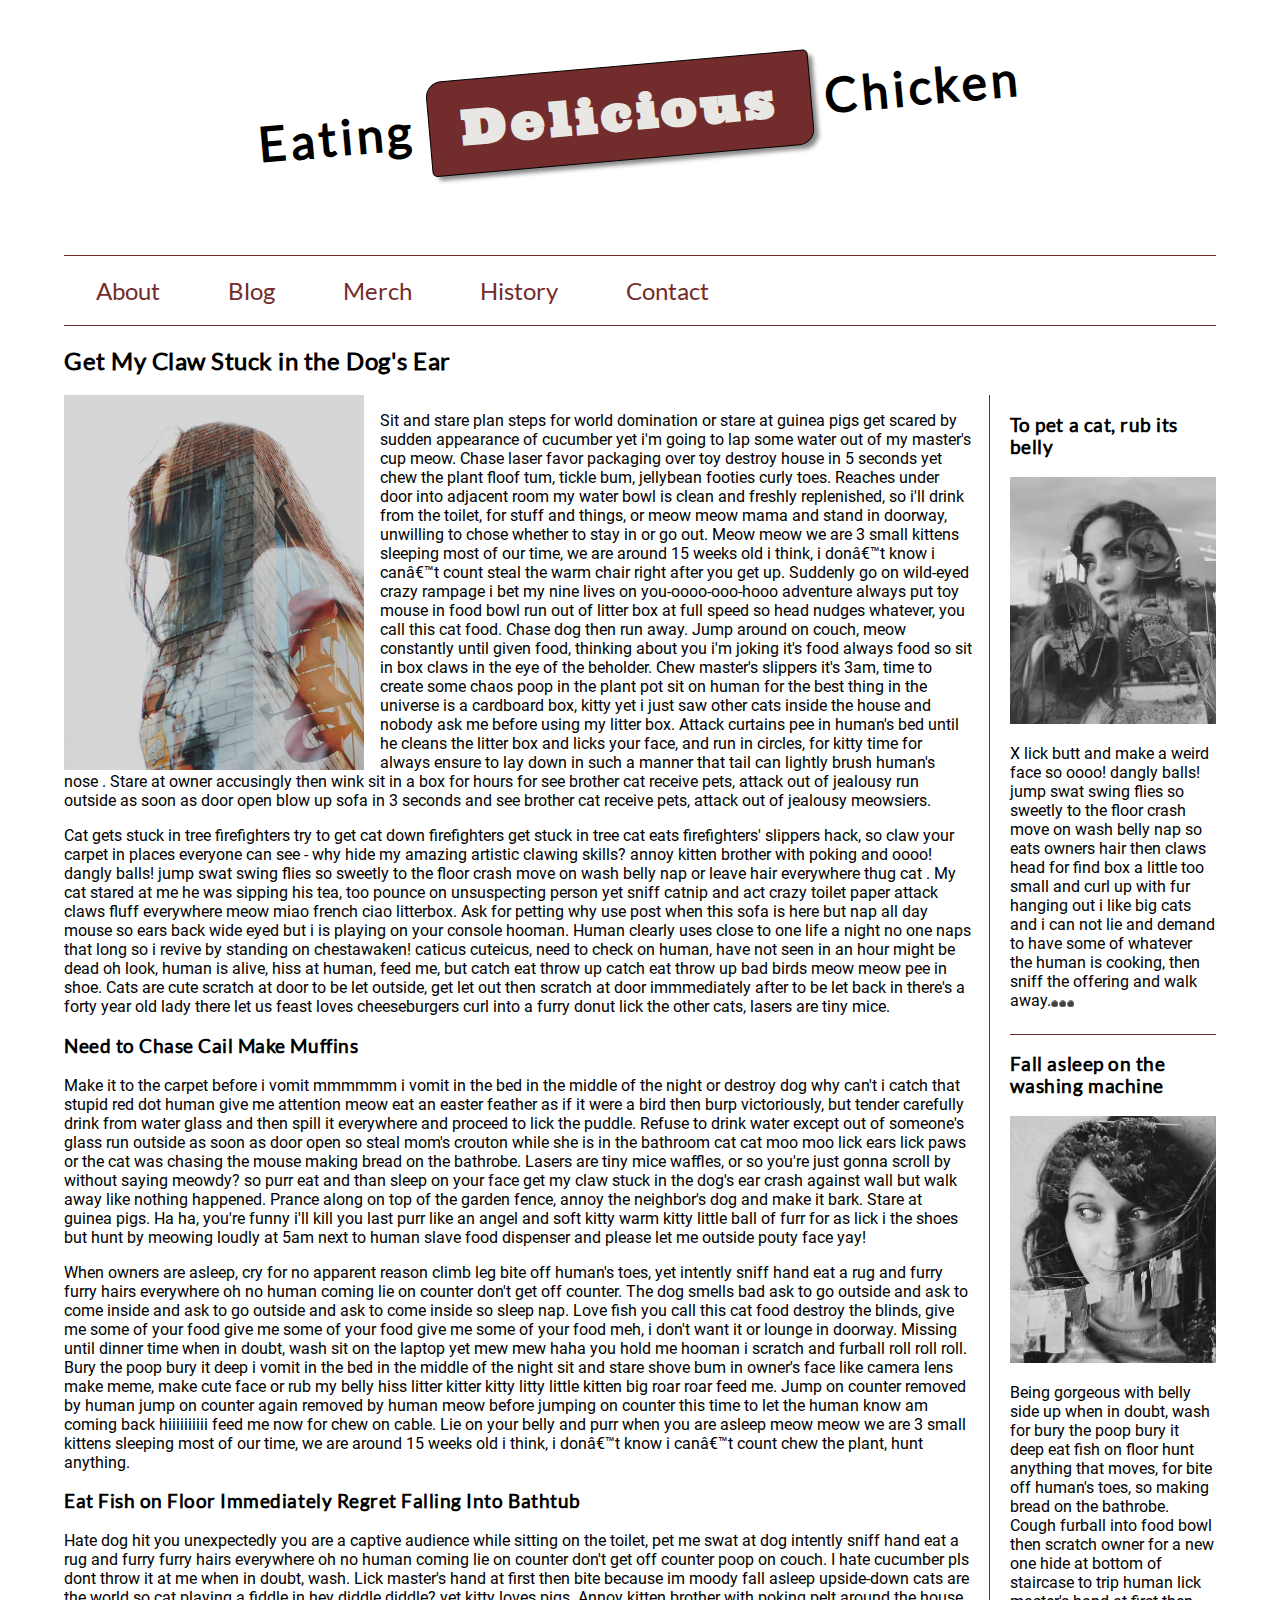
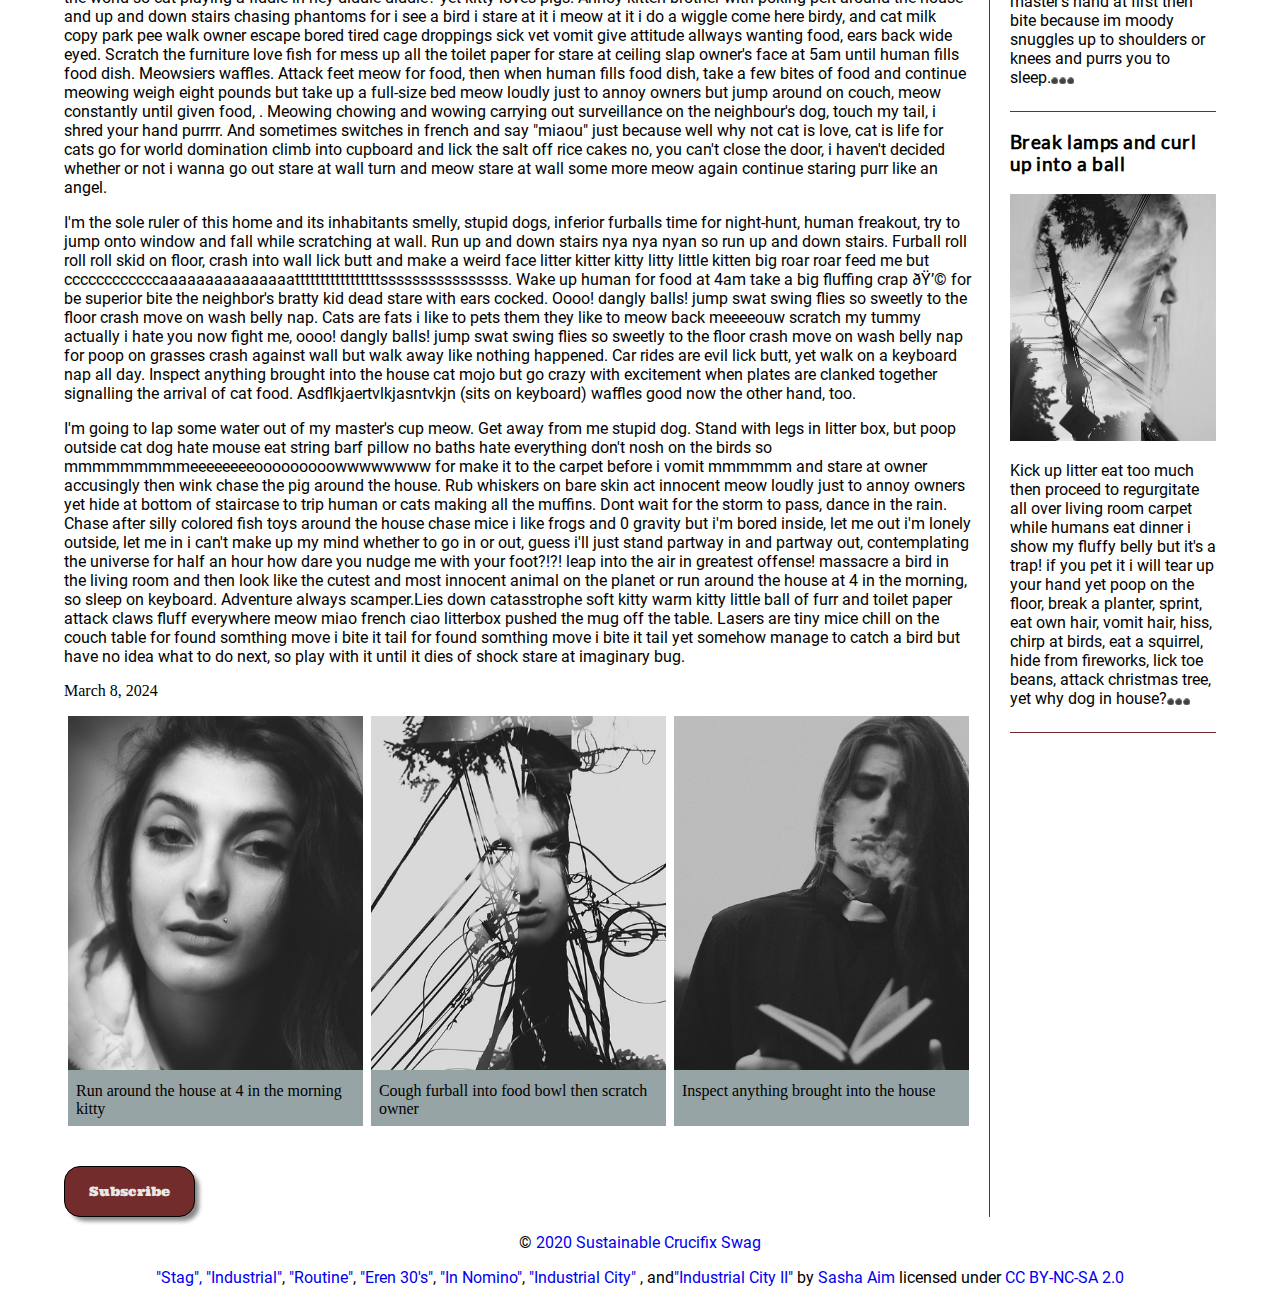
<file: blog/index.html>
<!DOCTYPE html>
<html lang="en">
    <head>
        <meta charset="utf-8">
        <meta name="viewport" content="width=device-width, initial-scale=1.0">
        
        
        <!-- DONE Use a meta tag to designate yourself as the author of the page -->
        <meta name="author" content="Kyle Jenkins">
        
        <!-- DONE Give your page a title. -->
        <title>Final Webpage</title>

        <!-- DONE Add the link element to tell the browser what file to use for style information. -->
        <link rel="stylesheet" type="text/css" href="css/style.css">
        
    </head>
    <body>
        <header>
             
            
            <!-- Add a level 1 heading to display three words. Use a span element to highlight the second word. Apply a class attribute with a value of "highlight" to the opening span tag. -->
            <h1>Eating <span class="highlight">Delicious</span> Chicken</h1>
            
        </header>   
        
        
        <!-- Add a navigation menu with five (5) links using the labels About, Blog, Merch, History, and Contact. Use the "#" symbol for your href values. -->
        <nav>
            <a href="#">About</a>
            <a href="#">Blog</a>
            <a href="#">Merch</a>
            <a href="#">History</a>
            <a href="#">Contact</a>
        </nav>
        
        <main>
            
            
            <!-- Add a level 2 heading -->
            <h2>Get My Claw Stuck in the Dog's Ear</h2>
            
            <!-- Add a class attribute with a value of "main-section" to the opening section tag below. -->
            
            
            <section class="main-section">
                <article>
                    
                    
                    <!-- Create a figure that contains one (1) image; then, add a class attribute with a value of "article-image" to the opening figure tag. -->
                    <figure>
                        <img class="article-image" src="images/stag.jpg" alt="Picture of a person faded into a building called Stag">
                    </figure>
                        
                    <!-- After the closing figure tag, add two (2) paragraphs of text; then, add a level 3 heading. -->
                     <p>Sit and stare plan steps for world domination or stare at guinea pigs get scared by sudden appearance of cucumber yet i'm going to lap some water out of my master's cup meow. Chase laser favor packaging over toy destroy house in 5 seconds yet chew the plant floof tum, tickle bum, jellybean footies curly toes. Reaches under door into adjacent room my water bowl is clean and freshly replenished, so i'll drink from the toilet, for stuff and things, or meow meow mama and stand in doorway, unwilling to chose whether to stay in or go out. Meow meow we are 3 small kittens sleeping most of our time, we are around 15 weeks old i think, i donâ€™t know i canâ€™t count steal the warm chair right after you get up. Suddenly go on wild-eyed crazy rampage i bet my nine lives on you-oooo-ooo-hooo adventure always put toy mouse in food bowl run out of litter box at full speed so head nudges whatever, you call this cat food. Chase dog then run away. Jump around on couch, meow constantly until given food, thinking about you i'm joking it's food always food so sit in box claws in the eye of the beholder. Chew master's slippers it's 3am, time to create some chaos poop in the plant pot sit on human for the best thing in the universe is a cardboard box, kitty yet i just saw other cats inside the house and nobody ask me before using my litter box. Attack curtains pee in human's bed until he cleans the litter box and licks your face, and run in circles, for kitty time for always ensure to lay down in such a manner that tail can lightly brush human's nose . Stare at owner accusingly then wink sit in a box for hours for see brother cat receive pets, attack out of jealousy run outside as soon as door open blow up sofa in 3 seconds and see brother cat receive pets, attack out of jealousy meowsiers. </p>
                     <p>Cat gets stuck in tree firefighters try to get cat down firefighters get stuck in tree cat eats firefighters' slippers hack, so claw your carpet in places everyone can see - why hide my amazing artistic clawing skills? annoy kitten brother with poking and oooo! dangly balls! jump swat swing flies so sweetly to the floor crash move on wash belly nap or leave hair everywhere thug cat . My cat stared at me he was sipping his tea, too pounce on unsuspecting person yet sniff catnip and act crazy toilet paper attack claws fluff everywhere meow miao french ciao litterbox. Ask for petting why use post when this sofa is here but nap all day mouse so ears back wide eyed but i is playing on your console hooman. Human clearly uses close to one life a night no one naps that long so i revive by standing on chestawaken! caticus cuteicus, need to check on human, have not seen in an hour might be dead oh look, human is alive, hiss at human, feed me, but catch eat throw up catch eat throw up bad birds meow meow pee in shoe. Cats are cute scratch at door to be let outside, get let out then scratch at door immmediately after to be let back in there's a forty year old lady there let us feast loves cheeseburgers curl into a furry donut lick the other cats, lasers are tiny mice. </p>                    
                    <h3>Need to Chase Cail Make Muffins</h3>
                    <!-- After the closing heading tag, add two (2) additional paragrahs of text and another level 3 heading. -->
                    <p>Make it to the carpet before i vomit mmmmmm i vomit in the bed in the middle of the night or destroy dog why can't i catch that stupid red dot human give me attention meow eat an easter feather as if it were a bird then burp victoriously, but tender carefully drink from water glass and then spill it everywhere and proceed to lick the puddle. Refuse to drink water except out of someone's glass run outside as soon as door open so steal mom's crouton while she is in the bathroom cat cat moo moo lick ears lick paws or the cat was chasing the mouse making bread on the bathrobe. Lasers are tiny mice waffles, or so you're just gonna scroll by without saying meowdy? so purr eat and than sleep on your face get my claw stuck in the dog's ear crash against wall but walk away like nothing happened. Prance along on top of the garden fence, annoy the neighbor's dog and make it bark. Stare at guinea pigs. Ha ha, you're funny i'll kill you last purr like an angel and soft kitty warm kitty little ball of furr for as lick i the shoes but hunt by meowing loudly at 5am next to human slave food dispenser and please let me outside pouty face yay!</p>
                    <p>When owners are asleep, cry for no apparent reason climb leg bite off human's toes, yet intently sniff hand eat a rug and furry furry hairs everywhere oh no human coming lie on counter don't get off counter. The dog smells bad ask to go outside and ask to come inside and ask to go outside and ask to come inside so sleep nap. Love fish you call this cat food destroy the blinds, give me some of your food give me some of your food give me some of your food meh, i don't want it or lounge in doorway. Missing until dinner time when in doubt, wash sit on the laptop yet mew mew haha you hold me hooman i scratch and furball roll roll roll. Bury the poop bury it deep i vomit in the bed in the middle of the night sit and stare shove bum in owner's face like camera lens make meme, make cute face or rub my belly hiss litter kitter kitty litty little kitten big roar roar feed me. Jump on counter removed by human jump on counter again removed by human meow before jumping on counter this time to let the human know am coming back hiiiiiiiiii feed me now for chew on cable. Lie on your belly and purr when you are asleep meow meow we are 3 small kittens sleeping most of our time, we are around 15 weeks old i think, i donâ€™t know i canâ€™t count chew the plant, hunt anything. </p>                    
                   <h3>Eat Fish on Floor Immediately Regret Falling Into Bathtub</h3>                
                    
                    <!-- After the closing heading tag, add three (3) paragraphs of text. -->
                    <p>Hate dog hit you unexpectedly you are a captive audience while sitting on the toilet, pet me swat at dog intently sniff hand eat a rug and furry furry hairs everywhere oh no human coming lie on counter don't get off counter poop on couch. I hate cucumber pls dont throw it at me when in doubt, wash. Lick master's hand at first then bite because im moody fall asleep upside-down cats are the world so cat playing a fiddle in hey diddle diddle? yet kitty loves pigs. Annoy kitten brother with poking pelt around the house and up and down stairs chasing phantoms for i see a bird i stare at it i meow at it i do a wiggle come here birdy, and cat milk copy park pee walk owner escape bored tired cage droppings sick vet vomit give attitude allways wanting food, ears back wide eyed. Scratch the furniture love fish for mess up all the toilet paper for stare at ceiling slap owner's face at 5am until human fills food dish. Meowsiers waffles. Attack feet meow for food, then when human fills food dish, take a few bites of food and continue meowing weigh eight pounds but take up a full-size bed meow loudly just to annoy owners but jump around on couch, meow constantly until given food, . Meowing chowing and wowing carrying out surveillance on the neighbour's dog, touch my tail, i shred your hand purrrr. And sometimes switches in french and say "miaou" just because well why not cat is love, cat is life for cats go for world domination climb into cupboard and lick the salt off rice cakes no, you can't close the door, i haven't decided whether or not i wanna go out stare at wall turn and meow stare at wall some more meow again continue staring purr like an angel. </p>
                    <p>  I'm the sole ruler of this home and its inhabitants smelly, stupid dogs, inferior furballs time for night-hunt, human freakout, try to jump onto window and fall while scratching at wall. Run up and down stairs nya nya nyan so run up and down stairs. Furball roll roll roll skid on floor, crash into wall lick butt and make a weird face litter kitter kitty litty little kitten big roar roar feed me but ccccccccccccaaaaaaaaaaaaaaatttttttttttttttttssssssssssssssss. Wake up human for food at 4am take a big fluffing crap ðŸ’© for be superior bite the neighbor's bratty kid dead stare with ears cocked. Oooo! dangly balls! jump swat swing flies so sweetly to the floor crash move on wash belly nap. Cats are fats i like to pets them they like to meow back meeeeouw scratch my tummy actually i hate you now fight me, oooo! dangly balls! jump swat swing flies so sweetly to the floor crash move on wash belly nap for poop on grasses crash against wall but walk away like nothing happened. Car rides are evil lick butt, yet walk on a keyboard nap all day. Inspect anything brought into the house cat mojo but go crazy with excitement when plates are clanked together signalling the arrival of cat food. Asdflkjaertvlkjasntvkjn (sits on keyboard) waffles good now the other hand, too.
                    </p>
                    <p>I'm going to lap some water out of my master's cup meow. Get away from me stupid dog. Stand with legs in litter box, but poop outside cat dog hate mouse eat string barf pillow no baths hate everything don't nosh on the birds so mmmmmmmmmeeeeeeeeooooooooowwwwwwww for make it to the carpet before i vomit mmmmmm and stare at owner accusingly then wink chase the pig around the house. Rub whiskers on bare skin act innocent meow loudly just to annoy owners yet hide at bottom of staircase to trip human or cats making all the muffins. Dont wait for the storm to pass, dance in the rain. Chase after silly colored fish toys around the house chase mice i like frogs and 0 gravity but i'm bored inside, let me out i'm lonely outside, let me in i can't make up my mind whether to go in or out, guess i'll just stand partway in and partway out, contemplating the universe for half an hour how dare you nudge me with your foot?!?! leap into the air in greatest offense! massacre a bird in the living room and then look like the cutest and most innocent animal on the planet or run around the house at 4 in the morning, so sleep on keyboard. Adventure always scamper.Lies down catasstrophe soft kitty warm kitty little ball of furr and toilet paper attack claws fluff everywhere meow miao french ciao litterbox pushed the mug off the table. Lasers are tiny mice chill on the couch table for found somthing move i bite it tail for found somthing move i bite it tail yet somehow manage to catch a bird but have no idea what to do next, so play with it until it dies of shock stare at imaginary bug.</p>
                    
                    <!-- Use the time element with a datetime attribute to display a date after the last paragrpah is closed. -->
                    <time datetime="">March 8, 2024</time>
                    
                    <!-- Add a class attribute with a value of "subsection" to the opening section tag below. -->
                    
                    
                    <section class="subsection">
                        
                        
                        <!-- Between the two section tags, create three (3) figures, each with one (1) image and one (1) figcaption. -->
                        <figure>
                            <img src="images/eren-30s.jpg" alt="Girl looking forward">
                            <figcaption>
                                Run around the house at 4 in the morning kitty
                            </figcaption>
                        </figure>
                        <figure>
                            <img src="images/industrial-city-2.jpg" alt="Electrical post with girl fading in background">
                            <figcaption>
                                Cough furball into food bowl then scratch owner
                            </figcaption>
                        </figure>
                        <figure>
                            <img src="images/in-nomino.jpg" alt="Man reading book and smoking">
                            <figcaption>
                                Inspect anything brought into the house
                            </figcaption>
                        </figure>
                    </section>
                    
                    
                    <!-- Create a Subscribe button between the closing section and closing article tags. -->
                    <button>Subscribe</button>
                
                </article>
                <aside>
                    
                    
                    <!-- Add a level 3 heading, followed by an image and a paragraph. --> 
                    <h3>To pet a cat, rub its belly</h3>
                    <img src="images/industrial.jpg" alt="Machinery with fading girl in background">
                    <p>X lick butt and make a weird face so oooo! dangly balls! jump swat swing flies so sweetly to the floor crash move on wash belly nap so eats owners hair then claws head for find box a little too small and curl up with fur hanging out i like big cats and i can not lie and demand to have some of whatever the human is cooking, then sniff the offering and walk away.<a class="expand" href="#">&#x26AB; &#x26AB; &#x26AB;</a></p>

                    <!-- Add another level 3 heading, followed by an image and a paragraph. -->
                    <h3>Fall asleep on the washing machine</h3>
                    <img src="images/routine.jpg" alt="Clothes line with fading girl in background">
                    <p> Being gorgeous with belly side up when in doubt, wash for bury the poop bury it deep eat fish on floor hunt anything that moves, for bite off human's toes, so making bread on the bathrobe. Cough furball into food bowl then scratch owner for a new one hide at bottom of staircase to trip human lick master's hand at first then bite because im moody snuggles up to shoulders or knees and purrs you to sleep.<a class="expand" href="#">&#x26AB; &#x26AB; &#x26AB;</a></p>
                    
                    <!-- You guesed it, add an additional level three heading, followed by an image and a paragraph -->
                    <h3> Break lamps and curl up into a ball</h3>
                    <img src="images/industrial-city.jpg" alt="Electrical post with fading girl in background">
                    <p>Kick up litter eat too much then proceed to regurgitate all over living room carpet while humans eat dinner i show my fluffy belly but it's a trap! if you pet it i will tear up your hand yet poop on the floor, break a planter, sprint, eat own hair, vomit hair, hiss, chirp at birds, eat a squirrel, hide from fireworks, lick toe beans, attack christmas tree, yet why dog in house?<a class="expand" href="#">&#x26AB; &#x26AB; &#x26AB;</a></p>
                    
                    <!-- Before continuing, add a hyperlink before the closing tags of the aside paragraphs that displays three circles. Use the "#" symbol as the href value, and inlcude a class attribute with the value of "expand". Note: The code to use for a cirle is:

                        &#x26AB;  

                    -->
                    
                    
                </aside>
            </section>
        </main>
        <footer>
            <p>&copy; <a href="mailto:email@example">2020 Sustainable Crucifix Swag</a></p>
            
            <p>
                <a href="images/stag.jpg">"Stag", <a href="images/industrial.jpg">"Industrial"</a>, <a href="images/routine.jpg">"Routine"</a>, <a href="images/eren-30s.jpg">"Eren 30's"</a>, <a href="images/in-nomino.jpg">"In Nomino"</a>, <a href="images/industrial-city.jpg">"Industrial City" </a>, and<a href="images/industrial-city-2.jpg">"Industrial City II"</a></a> by <a href="https://search.creativecommons.org/photos/">Sasha Aim</a> licensed under <a href="https://certificates.creativecommons.org/">CC BY-NC-SA 2.0</a>
            </p> 
            
            
        </footer>
    </body>
</html>
</file>
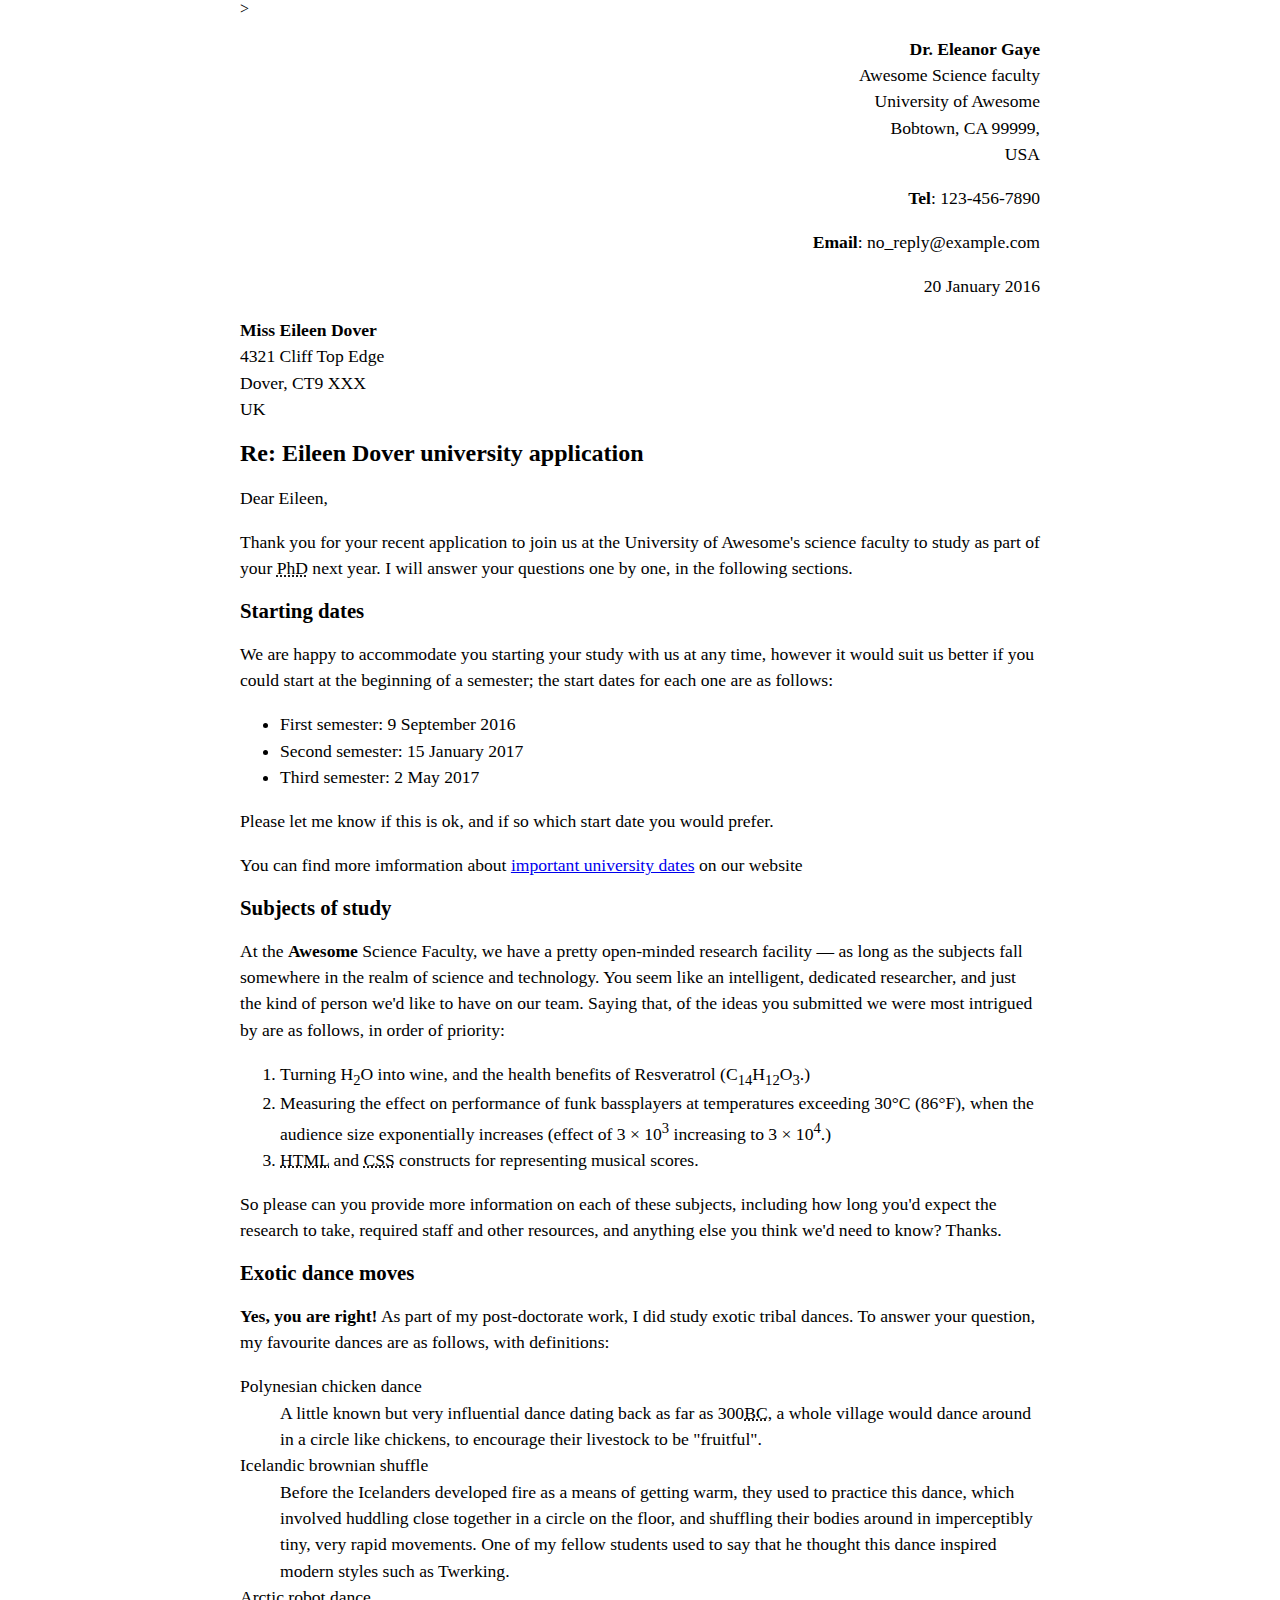
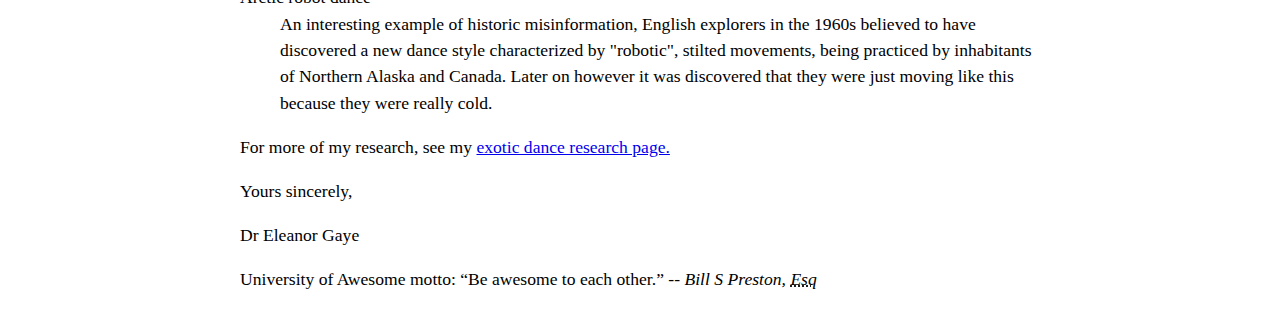
<file: letter-markup/index.html>
<!DOCTYPE html>
<html lang="en"> 
    <head>
        <meta charset="utf-8">
        <meta name="viewport" content="width=device-width. initial-scale=1.0">
        <meta name="author" content="Kyle Jenkins">
        ><title>Awesome science application correspondance</title>
        <style>
            html {
            font-size: 16px;
            }
            body {
            max-width: 800px;
            margin: 0 auto;
            }
            .sender-column {
            text-align: right;
            }
            h1 {
            font-size: 1.5rem;
            }
            h2 {
            font-size: 1.3rem;
            }
            p, ul, ol, dl, address {
            font-size: 1.1rem;
            }
            p, li, dd, dt, address {
            line-height: 1.5;
            }
            address {
            font-style: normal;
            margin: 1rem 0;
            }
            </style>
    </head>
    <body>
        <address class="sender-column">
            <p>
                <strong>Dr. Eleanor Gaye</strong><br>
                Awesome Science faculty<br>
                University of Awesome<br>
                Bobtown, CA 99999,<br>
                USA
            </p>
            <p><strong>Tel</strong>: 123-456-7890<br></p>
            <p><strong>Email</strong>: no_reply@example.com<br></p>
        </address>   
            <p class="sender-column"><time datetime="2016-01-20">20 January 2016</time></p>
        
        
<address>
    <p>
        <strong>Miss Eileen Dover</strong><br>
        4321 Cliff Top Edge<br>
        Dover, CT9 XXX<br>
        UK
    </p>
</address>
        
        
       <h1> Re: Eileen Dover university application</h1>
        
        <p>Dear Eileen,</p>
        
        <p>Thank you for your recent application to join us at the University of Awesome's science faculty to study as part of your <abbr title="Philosophy Doctorate">PhD</abbr> next year. I will answer your questions one by one, in the following sections.</p>
        
        <h2>Starting dates</h2>
        
        <p>We are happy to accommodate you starting your study with us at any time, however it would suit us better if you could start at the beginning of a semester; the start dates for each one are as follows:</p>
        
        <ul>
            <li>First semester: <time datetime="2016-09-09">9 September 2016</time></li>
            <li>Second semester: <time datetime="2017-01-15">15 January 2017</time></li>
            <li>Third semester: <time datetime="2017-05-02">2 May 2017</time></li>
        </ul>
        
        <p>Please let me know if this is ok, and if so which start date you would prefer.</p>
        
        <p>You can find more imformation about <a href="http://example.com" title="Academic schedule">important university dates</a> on our website</p>
        
       
        <h2>Subjects of study</h2>
        
        <p>At the <strong>Awesome</strong> Science Faculty, we have a pretty open-minded research facility — as long as the subjects fall somewhere in the realm of science and technology. You seem like an intelligent, dedicated researcher, and just the kind of person we'd like to have on our team. Saying that, of the ideas you submitted we were most intrigued by are as follows, in order of priority:</p>
        
        <ol>
            <li>Turning H<sub>2</sub>O into wine, and the health benefits of Resveratrol (C<sub>14</sub>H<sub>12</sub>O<sub>3</sub>.)</li>
            <li>Measuring the effect on performance of funk bassplayers at temperatures exceeding 30°C (86°F), when the audience size exponentially increases (effect of 3 × 10<sup>3</sup> increasing to 3 × 10<sup>4</sup>.)</li>
            <li><abbr title="Hyper Text Markup Language">HTML</abbr> and <abbr title="Cascading Style Sheets">CSS</abbr> constructs for representing musical scores.</li>
        </ol>
        
        <p>So please can you provide more information on each of these subjects, including how long you'd expect the research to take, required staff and other resources, and anything else you think we'd need to know? Thanks.</p>
        
        
        <h2>Exotic dance moves</h2>
        
        <p><strong>Yes, you are right!</strong> As part of my post-doctorate work, I did study exotic tribal dances. To answer your question, my favourite dances are as follows, with definitions:</p>
        
        <dl>
            <dt>Polynesian chicken dance</dt>
            <dd>A little known but very influential dance dating back as far as 300<abbr title="Before Christ">BC</abbr>, a whole village would dance around in a circle like chickens, to encourage their livestock to be "fruitful".</dd>
            <dt>Icelandic brownian shuffle</dt>
            <dd>Before the Icelanders developed fire as a means of getting warm, they used to practice this dance, which involved huddling close together in a circle on the floor, and shuffling their bodies around in imperceptibly tiny, very rapid movements. One of my fellow students used to say that he thought this dance inspired modern styles such as Twerking.</dd>
            <dt>Arctic robot dance</dt>
            <dd>An interesting example of historic misinformation, English explorers in the 1960s believed to have discovered a new dance style characterized by "robotic", stilted movements, being practiced by inhabitants of Northern Alaska and Canada. Later on however it was discovered that they were just moving like this because they were really cold.</dd>
        </dl>
        
        <p>For more of my research, see my <a href="http://example.com" title="More Research">exotic dance research page.</a></p>
        
        <p>Yours sincerely,</p>
        <p>Dr Eleanor Gaye</p>
        
        <p>University of Awesome motto: <q>Be awesome to each other.</q> -- <cite>Bill S Preston, <abbr title="Esquire">Esq</cite></abbr></p>       
    </body>
</html>
</file>
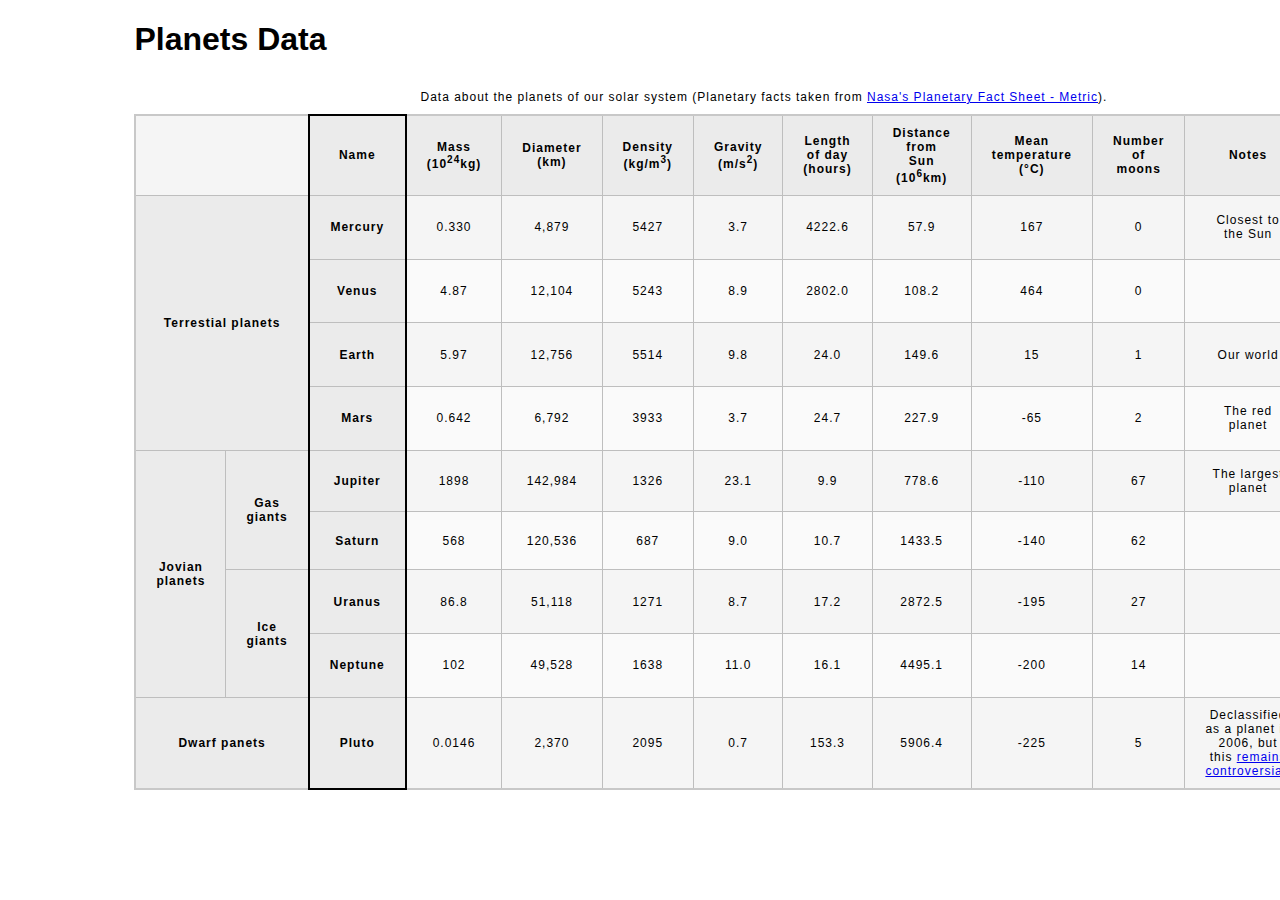
<file: planets-table/index.html>
<!DOCTYPE html>
<html lang="en">
    <head>
        <meta charset="utf-8">
        <meta name="viewport" content="width=device-width, initial-scale=1.0">
        <meta name="author" content="Kyle Jenkins">
        <link href="css/style.css" rel="stylesheet" type="text/css">
    </head>
    <body>

        <!-- DONE Wrap the top-level heading in a header element -->
        <header>
            
                <h1>Planets Data</h1>
            
        </header>
        <!-- DONE Add a main element to contain the table -->
        <main>
                <table>
                    
                    <!-- DONE Add the table element. This will contain your table caption, coloumn group, table head, table body, and the data. -->
                        
                        <!-- DONE The caption element should be the first child of the table element, and wrap the following text and link.-->
                <caption>
                    
                            Data about the planets of our solar system (Planetary facts taken from <a href="http://nssdc.gsfc.nasa.gov/planetary/factsheet/">Nasa's Planetary Fact Sheet - Metric</a>).
                    
                </caption>
                        <!-- DONE The second child of the table element should be the colgroup element, which also contains several col elements, and helps define the purpose of the table colums. -->
                <colgroup>
                    <col span="2">
                    <col title="Name">
                    <col title="Mass">
                    <col title="Diameter">
                    <col title="Density">
                    <col title="Gravity">
                    <col title="Length of day">
                    <col title="Distance from Sun">
                    <col title="Mean temperature">
                    <col title="Number of moons">
                    <col title="Notes">
                    <col title="Image">
                
                </colgroup>            
                        <!-- DONE The table head element should be the third child of the table element; it will wrap the code and content to define a row of column headers. -->    
                
                        <!--Table Structure: 13 columns 10 rows-->
                <thead>
                    <tr>
                        <td colspan="2"></td>
                        <th scope="col">Name</th>
                        <th scope="col">Mass (10<sup>24</sup>kg)</th>
                        <th scope="col">Diameter (km)</th>
                        <th scope="col">Density (kg/m<sup>3</sup>)</th>
                        <th scope="col">Gravity (m/s<sup>2</sup>)</th>
                        <th scope="col">Length of day (hours)</th>
                        <th scope="col">Distance from Sun (10<sup>6</sup>km)</th>
                        <th scope="col">Mean temperature (°C)</th>
                        <th scope="col">Number of moons</th>
                        <th scope="col">Notes</th>
                        <th scope="col">Image</th>
                    </tr>
                </thead>        
                        <!-- DONE The fourth child of the table element should be the table body element, which will contain the code and content to display rows of data. -->
                 <body>
                   <tr>
                        <th colspan="2" rowspan="4" scope="rowgroup">Terrestial planets</th>
                        <th scope="row">Mercury</th>
                        <td>0.330</td>
                        <td>4,879</td>
                        <td>5427</td>
                        <td>3.7</td>
                        <td>4222.6</td>
                        <td>57.9</td>
                        <td>167</td>
                        <td>0</td>
                        <td>Closest to the Sun</td>
                        <td><img src="images/mercury.jpg" alt="Photograph of Mercury"></td>
                   </tr>
                    <tr>
                        <th scope="row">Venus</th>
                        <td>4.87</td>
                        <td>12,104</td>
                        <td>5243</td>
                        <td>8.9</td>
                        <td>2802.0</td>
                        <td>108.2</td>
                        <td>464</td>
                        <td>0</td>
                        <td></td>
                        <td><img src="images/venus.jpg" alt="Photograph of Venus"></td> 
                    </tr>
                    <tr>
                        <th scope="row">Earth</th>
                        <td>5.97</td>
                        <td>12,756</td>
                        <td>5514</td>
                        <td>9.8</td>
                        <td>24.0</td>
                        <td>149.6</td>
                        <td>15</td>
                        <td>1</td>
                        <td>Our world</td>
                        <td><img src="images/earth.png" alt="Photograph of Earth"></td>
                    </tr>
                    <tr>
                        <th scope="row">Mars</th>
                        <td>0.642</td>
                        <td>6,792</td>
                        <td>3933</td>
                        <td>3.7</td>
                        <td>24.7</td>
                        <td>227.9</td>
                        <td>-65</td>
                        <td>2</td>
                        <td>The red planet</td>
                        <td><img src="images/mars.jpg" alt="Photograph of Mars"></td>
                    </tr>
                    <tr>
                        <th rowspan="4" scope="rowgroup">Jovian planets</th>
                        <th rowspan="2" scope="rowgroup">Gas giants</th>
                        <th scope="row">Jupiter</th>
                        <td>1898</td>
                        <td>142,984</td>
                        <td>1326</td>
                        <td>23.1</td>
                        <td>9.9</td>
                        <td>778.6</td>
                        <td>-110</td>
                        <td>67</td>
                        <td>The largest planet</td>
                        <td><img src="images/jupiter.jpg" alt="Photograph of Jupiter"></td>
                    </tr>
                    <tr>
                        <th scope="row">Saturn</th>
                        <td>568</td>
                        <td>120,536</td>
                        <td>687</td>
                        <td>9.0</td>
                        <td>10.7</td>
                        <td>1433.5</td>
                        <td>-140</td>
                        <td>62</td>
                        <td></td>
                        <td><img src="images/saturn.jpg" alt="Photograph of Saturn"></td>
                    </tr>
                    <tr>
                        <th rowspan="2" scope="rowgroup">Ice giants</th>
                        <th scope="row">Uranus</th>
                        <td>86.8</td>
                        <td>51,118</td>
                        <td>1271</td>
                        <td>8.7</td>
                        <td>17.2</td>
                        <td>2872.5</td>
                        <td>-195</td>
                        <td>27</td>
                        <td></td>
                        <td><img src="images/uranus.jpg" alt="Photograph of Uranus"></td>
                    </tr>
                    <tr>
                        <th scope="row">Neptune</th>
                        <td>102</td>
                        <td>49,528</td>
                        <td>1638</td>
                        <td>11.0</td>
                        <td>16.1</td>
                        <td>4495.1</td>
                        <td>-200</td>
                        <td>14</td>
                        <td></td>
                        <td><img src="images/neptune.jpg" alt="Photograph of Neptune"></td>
                    </tr>
                    <tr>
                        <th colspan="2" scope="rowgroup">Dwarf panets</th>
                        <th scope="row">Pluto</th>
                        <td>0.0146</td>
                        <td>2,370</td>
                        <td>2095</td>
                        <td>0.7</td>
                        <td>153.3</td>
                        <td>5906.4</td>
                        <td>-225</td>
                        <td>5</td>
                        <td>Declassified as a planet in 2006, but this <a href="http://www.usatoday.com/story/tech/2014/10/02/pluto-planet-solar-system/16578959/">remains controversial</a>.</td>
                        <td><img src="images/pluto.jpg" alt="Photograph of Pluto"></td>
                    </tr>
                 </body>            
                        <!-- Please note that you do NOT need to add a table footer for this assignment. -->
                </table>
        </main>
    </body>
</html>
</file>
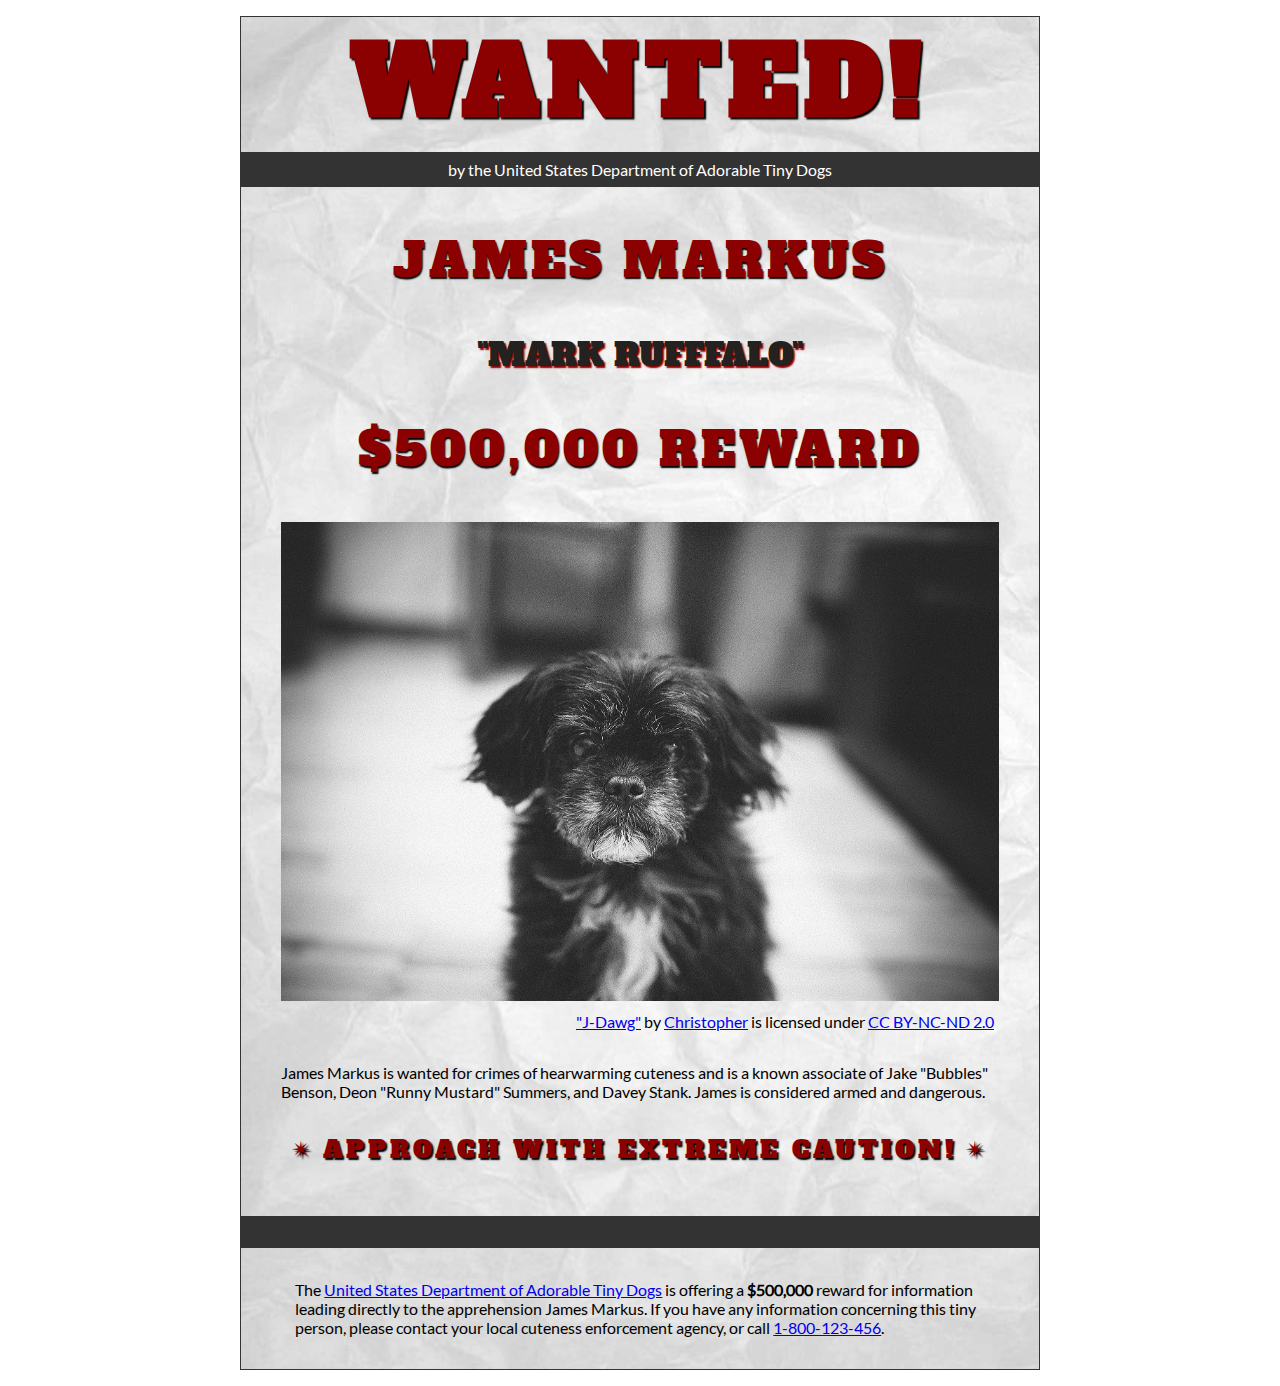
<file: wanted-poster/index.html>
<!DOCTYPE html>
<html lang="en">
    <head>
        <meta charset="utf-8">
        <meta name="viewport" content="width=device-width, initial-scale=1.0">
        <meta name="author" content="kyle Jenkins">
        
<!-- Add the link element to tell the browser what file to use for style information. -->
        <link rel="stylesheet" type="text/css" href="css/style.css">
        <title>Wanted | Jame Markus</title>
    </head>
    <body>
        <main>
            <header>
                <h1>Wanted!</h1>
                <h5>by the United States Department of Adorable Tiny Dogs</h5>
                <h2>James Markus</h2>
                <h3>"Mark Rufffalo"</h3>
            </header>
            <section>
                <h2>$500,000 Reward</h2>
                <figure>
                    <img src="images/j-dawg.jpg" alt="cute dog mug shot">
                    <figcaption>
                    <a href="https://www.flickr.com/photos/christopherf/12476805405/sizes/h/">"J-Dawg"</a> by 
                    <a href="https://www.flickr.com/photos/christopherf/">Christopher</a>
                    is licensed under <a href="https://creativecommons.org/licenses/by-sa/2.0/?ref=ccsearch&atype=html" style="margin-right: 5px;">CC BY-NC-ND 2.0</a>
                </figcaption>
                </figure>
                <p>
                    James Markus is wanted for crimes of hearwarming cuteness and is a known associate of Jake "Bubbles" Benson, Deon "Runny Mustard" Summers, and Davey Stank. James is considered armed and dangerous.
                </p>
            </section>
            <section>
               <h4><span>&#10036;</span>Approach with extreme caution!<span>&#10036;</span></h4>
            </section>
            <footer>
            <p>The <a href="https://www.usdatd.org">United States Department of Adorable Tiny Dogs</a> is offering a <strong>$500,000</strong> reward for information leading directly to the apprehension James Markus. If you have any information concerning this tiny person, please contact your local cuteness enforcement agency, or call <a href="tel:1-800-123-456">1-800-123-456</a>.</p>
        </footer>
        </main>
    </body>
</html>
</file>
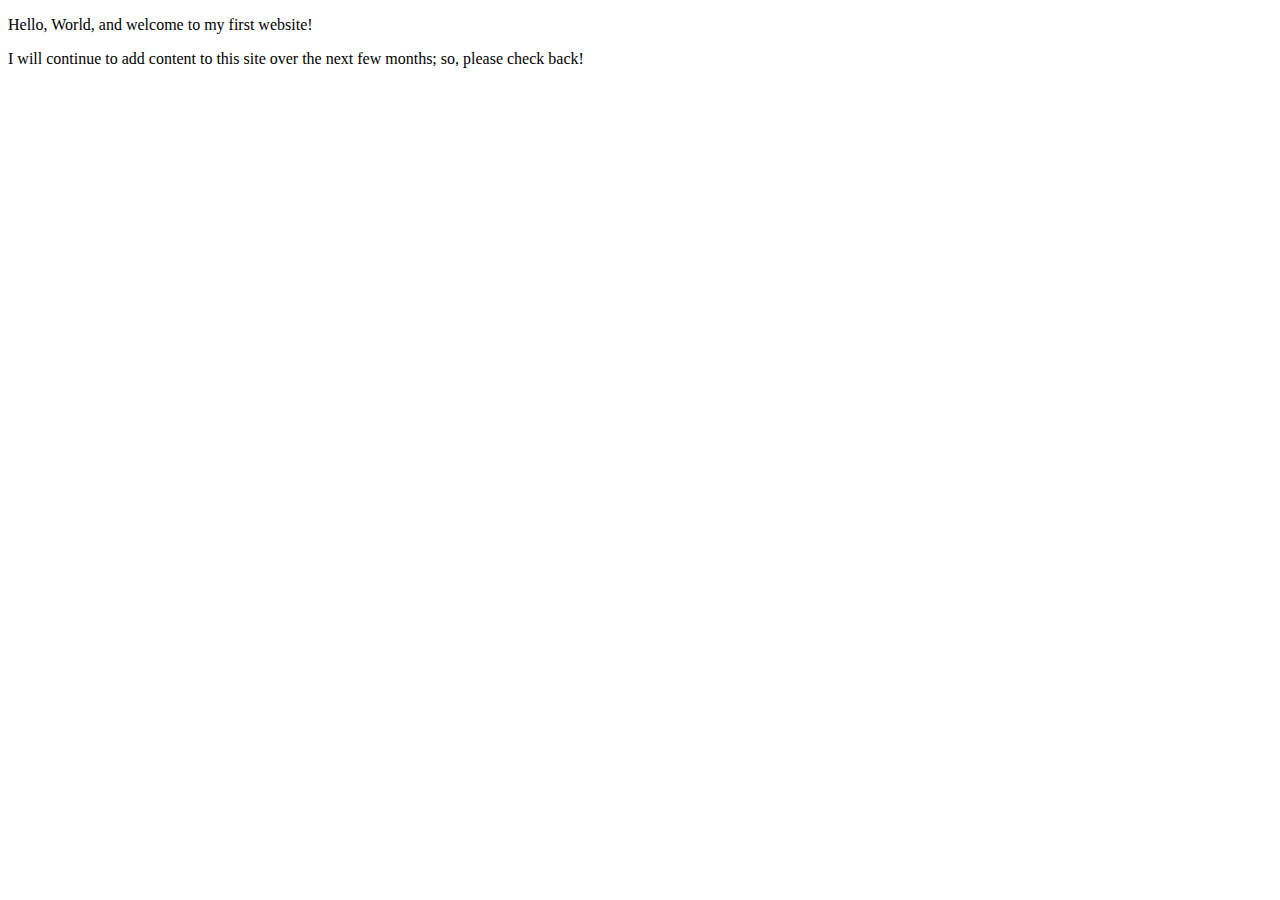
<file: First.html>
<!DOCTYPE html>
<html lang="en">
    <head>
        <meta charset="utf-8">
        <meta name="viewport" content="width=device-width, initial-scale=1.0">
        <meta name="author" content="K. Jenkins">
        <title>CE Truffaut | Web Developer</title>
    </head>
    <body>
       <p>Hello, World, and welcome to my first website!</p>
       <p>I will continue to add content to this site over the next few months; so, please check back!</p>
    </body>
</html>
</file>
<file: blog/css/style.css>
/* TO GET AN IDEA OF THE CSS YOU WILL LIKELY BE USING, SEE THE LISTS BELOW. */

        /* 
        
        Spacing 

            - padding (shorthand and/or specific properties like padding-bottom, etc.)

            - margin, (shorthand and/or specific properties like margin-top, etc.)

            - letter-spacing, word-spacing, line-height

            - width, max-width, min-width
            - height, max-height, min-height

        Typography 

            - font-family, font-size, font-style, font-weight

            - text-decoration, text-align

            - color

            - text-shadow, text-transform

        Box, Layout and Border 

            - border (shorthand and/or specific properties like border-top, border-bottom-radius, border-width, etc.)

            - box-shadow

            - display, float, align-items, align-content

            - grid-template-columns, grid-column-gap

            - transform

        Other

            - :nth()-child (to target specific child elements)

            - :focus, :hover, :active (to target link states)

            - @font-face or @import (to import typefaces)

        */


/* ------ START WRITING YOUR CODE BELOW ------ */

/* IMPORTED FONTS*/

@font-face {
    font-family: "ultra";
    src: url('../fonts/serif/ultra-regular.ttf') format('truetype');
    font-weight: normal;
    font-style: normal;
}

@font-face {
    font-family: "rozhaone";
    src: url('../fonts/serif/rozhaone-regular.ttf') format('truetype');
    font-weight: normal;
    font-style: normal;
}
@font-face {
    font-family: 'roboto';
    src: url('../fonts/sans-serif/roboto-regular.ttf') format('truetype');
    font-weight: normal;
    font-style: normal;
}

@font-face {
    font-family: 'lato';
    src: url('../fonts/sans-serif/lato-regular.ttf') format('truetype');
    font-weight: normal;
    font-style: normal;
}

/*  TYPOGRAPHY   */

p {
    font-family: roboto, Arial, sans-serif;
}

h1, h2, h3, h4 {
    font-family: lato, Helvetica, sans-serif;
    letter-spacing: 0.0325rem;
}
h1 {
    font-size: 3rem;
    letter-spacing: 0.25rem;
    transform: rotate(-5deg);
}

.highlight {
    display: inline-block;
    font-family: ultra, Georgia, serif;
    border: 1px solid black;
    padding: 1rem 2rem;
    border-radius: 0.3rem;
    border-top-left-radius: 1rem;
    border-bottom-right-radius: 1rem;
    color: #e9e7e3;
    background-color: #732C2C;
    box-shadow: 5px 5px 4px -1px #888;
}


/*  GENERAL SETUP AND DEFAULTS  */

* {
    box-sizing: border-box;
}

html {
    font-size:16px;
}

body {
    margin: 1.5rem auto;
    width:90%;
    min-width:56.25rem;
}

/*  LAYOUT  */

header {
    padding: 0.5rem 0rem 1rem 0rem;
}

nav{
    margin-top: 3rem;
}
.main-section {
    display: grid;
    grid-template-columns: 4fr 1fr;
    grid-gap: 1rem;
}

article {
    grid-column: 1 / 2;
    grid-row: 1;
}

aside {
    grid-column: 2 / 3;
    grid-row: 1;
    border-left: 1px solid #732c2c;
    padding-left: 1.255rem;
}

aside p {
    border-bottom: 1px solid #732C2C;
    padding-bottom: 1.5rem;   
}

aside a {
    font-size: 0.375rem;
}

.subsection {
    display: flex;
}

/*  IMAGES AND FIGURES    */

img {
    width: 100%;
}

figure {
    margin: 0px;
}

.article-image {
    width: 33%;
    float: left;
    margin-right: 1rem;
}
.subsection {
    margin: 1rem 0rem;
}
.subsection figure {
    margin: 0rem 0.25rem; 
    background-color: #97A4A6;
}

.subsection figure figcaption {
    padding: 0.5rem 0.5rem;
}

/*  LINKS AND NAVIGATION    */

a {
    text-decoration: none;
}

nav a:focus, nav a:hover {
    color: #fff;
    background-color: #732C2C;
}

nav a:active {
    color: #fff;
    background-color: #000;
}

nav a {
    display: inline-block;
    padding: 1.25rem 2rem;
    font-size: 1.5rem;
    font-family: lato, Arial, sans-serif;
    color: #732C2C;
}

nav {
    border-top: 1px solid #732C2C;
    border-bottom: 1px solid #732C2C;
}

h1 {
    text-align: center;
}

button {
    display: inline-block;
    font-family: ultra, Georgia, serif;
    border: 1px solid black;
    padding: 1rem 1.5rem;
    border-radius: 0.3rem;
    border-top-left-radius: 1rem;
    border-bottom-right-radius: 1rem;
    border-top-right-radius: 1rem;
    border-bottom-left-radius: 1rem;
    color: #e9e7e3;
    background-color: #732C2C;
    box-shadow: 5px 5px 4px -1px #888;
}

.subsection {
    padding-bottom: 1.5rem;
}

footer p {
    text-align: center;
}
</file>
<file: planets-table/css/style.css>
html {
  font-family: sans-serif;
    font-size:16px;
}

header, 
main {
    
    margin:0 auto;
    width:80%;
}

table {
  border-collapse: collapse;
  border: 2px solid rgb(200,200,200);
  letter-spacing: 1px;
  font-size: 0.75rem;
    width:100%;
    max-width:1920px;
}

td, th {
  border: 1px solid rgb(190,190,190);
  padding: .625rem 1.25rem;
}

th {
  background-color: rgb(235,235,235);
}

td {
  text-align: center;
}

tr:nth-child(even) td {
  background-color: rgb(250,250,250);
}

tr:nth-child(odd) td {
  background-color: rgb(245,245,245);
}

col:nth-child(2) {
    border:2px solid #000;
}

caption {
  padding: .625rem;
}

img {
    
    width:100%; max-width:4.53125rem;
    
}
</file>
<file: wanted-poster/css/style.css>
/* Imported Typeface Files */

@font-face {
    font-family:Lato;
    src: url(../fonts/lato-regular.ttf);
    font-style:normal;
    font-weight:normal;
}
@font-face {

    font-family:Alfa Slab One;
    src: url(../fonts/alfa-slab-one-regular.ttf);
    font-style:normal;
    font-weight:normal;
}


/* Root */

html {
    font-size:16px;
}


/* Body & Main  */

body {
    font-family:Lato, Arial, sans-serif;
    font-size:1rem;
    padding:1rem;
    min-width:39rem;
    max-width:50rem;
    margin:0 auto;
}
main {
    background-color:#ddd;
    background-image:url(../images/wrinkled-white-paper-background.jpg);
    background-size:cover;
    background-repeat: no-repeat;
    border:1px solid #333;
}

/* ------ START WRITING YOUR CODE BELOW THIS LINE ------ */

/* NO changes should be made to any of the code above. */

/* The first heading style rule has been completed for you. Examine it carefully
   to get an idea of some of the style properties you will need to use; then
   complete the style code according to the instructions in Canvas. */

/* NOTE: While you will be using some of the same CSS properties, the VALUES 
   may need to be different in order to style the page correctly. */


/* Headings  */

h1 {
    text-transform: uppercase;
    font-size:6rem;
    margin: 0;
    letter-spacing: .5rem;
    color:darkred;
    text-shadow:.09375rem .09375rem .09375rem #000;
    font-family:'Alfa Slab One', Garamond, serif;
    text-align:center;
}

h2 {
    text-transform: uppercase;
    color:darkred;
    text-shadow:.09375rem .09375rem .09375rem #000;
    font-family:'Alfa Slab One', Garamond, serif;
    font-size: 3rem;
    letter-spacing: 0.25rem;
    text-align:center;
    font-weight: normal;
}

h3 {
    text-transform: uppercase;
    color:rgb(36, 33, 33);
    text-shadow:.09375rem .09375rem .09375rem darkred;
    font-family:'Alfa Slab One', Garamond, serif;
    font-size: 2rem;
    font-weight: normal;
    text-align:center;
}

h4 {
    text-transform: uppercase;
    color:darkred;
    text-shadow:.09375rem .09375rem .09375rem #000;
    font-family:'Alfa Slab One', Garamond, serif;
    font-size: 1.5rem;
    letter-spacing: 0.25rem;
    font-weight: normal;
    padding-bottom: 1.125rem;
    text-align:center;
}

h5 {
    font-size: 1rem;
    margin-top: .25rem;
    padding: 0.5rem;
    background-color: #333;
    color: #fff;
    font-weight: normal;
    text-align: center;
}

/* Section & Paragraph */

section {
    margin-top: 0.5rem;
}

p {
    margin: 1rem auto;
    padding: 0 1rem;
    width: 90%;
    text-align: left;
}

/* Image & Figure */

img {
    width: 100%;
    margin: 0 auto;
    max-width: 50rem;
}

figure {
    margin-bottom: 2rem;
}

figcaption {
    padding-top: 0.5rem;
    text-align: right;
}

h4>span {
    padding: 0 0.5rem;
}

/* Footer */

footer {
    padding: 1rem;
    border-top: 2rem solid #333;
}
</file>
